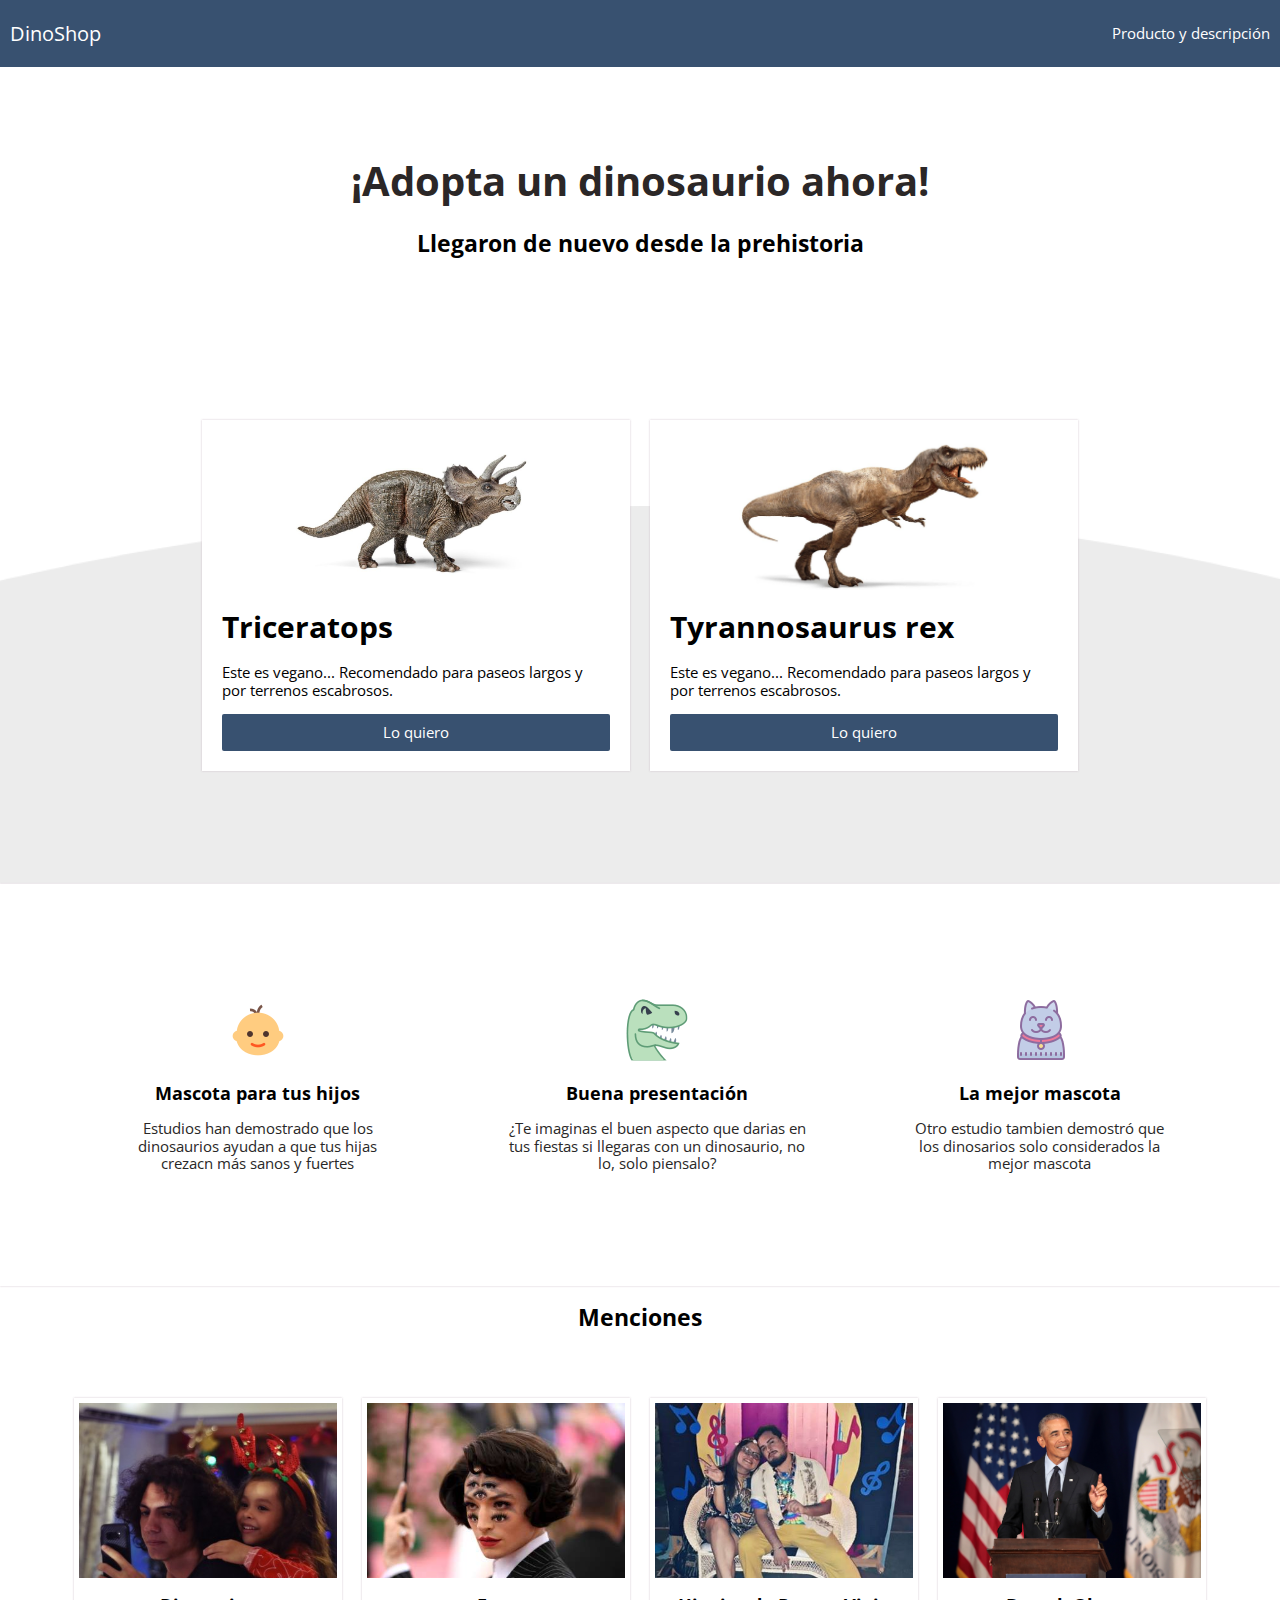
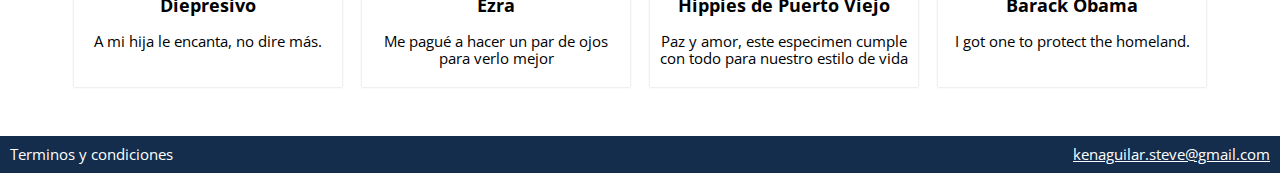
<file: index.html>
<!DOCTYPE html>
<html lang="es">

<head>
    <meta charset="UTF-8">
    <link rel="stylesheet" href="css/animation.css">
    <link rel="stylesheet" href="css/normalize.css">
    <link rel="stylesheet" href="css/estilos.css">
    <link rel="stylesheet" href="css/mobile.css">
    <meta name="viewport" content="width=device-width">
    <title>DinoShop</title>
</head>

<body>

    <nav class="fadeInDown">
        <div class="dino_shop">
            <p>DinoShop</p>
        </div>
        <div class="nav_options">
            <ul>

         
                <li><a href="producto.html">Producto y descripción</a></li>
            </ul>
        </div>



    </nav>


    <div class="main_section fadeIn">
        <h1>¡Adopta un dinosaurio ahora!</h1>
        <h2>Llegaron de nuevo desde la prehistoria</h2>
    </div>

    <div class="products ">
        <div class="product fadeInUp">
            <div class="content">
                <div id="dino_1" class="img_content">

                </div>
                
                <h1>Triceratops</h1>
                <p>Este es vegano...
                    Recomendado para paseos
                    largos y por terrenos escabrosos.</p>
                    <a href="venta.html">
                            <button class="main_button" >Lo quiero</button>
                    </a>
                
            </div>
        </div>

        <div class="product fadeInUp">
            <div class="content">
                <div id="dino_2" class="img_content">

                </div>
                <h1>Tyrannosaurus rex</h1>

                <p>Este es vegano...
                        Recomendado para paseos
                        largos y por terrenos escabrosos.</p>
                        <a href="error.html">
                                <button class="main_button" >Lo quiero</button>
                        </a>
                

            </div>
        </div>
    </div>

    <div class="beneficios">

        <div class="beneficio">
            <div class="content">
                <div id="bene_1" class="img_content">
                    <img src="images/baby.png">
                </div>
                <h3>Mascota para tus hijos</h3>
                <p class="txt_beneficio">Estudios han demostrado que los dinosaurios ayudan
                    a que tus hijas crezacn más sanos y fuertes
                </p>
            </div>

        </div>
     
        <div class="beneficio">
            <div class="content">
                <div class="img_content">
                    <img src="images/icons8-dinosaur-64.png">
                </div>
                <h3>Buena presentación</h3>
                <p class="txt_beneficio">
                    ¿Te imaginas el buen aspecto que darias en tus fiestas
                    si llegaras con un dinosaurio, no lo, solo piensalo?
                </p>
            </div>
        </div>
     
        <div class="beneficio">
            <div class="content">
                <div class="img_content">
                    <img src="images/cat.png" alt="">
                </div>
                <h3>La mejor mascota</h3>
                <p class="txt_beneficio">Otro estudio tambien demostró que los dinosarios
                    solo considerados la mejor mascota
                </p>
            </div>
        </div>

    </div>
  
    <div class="mentions_div">
        <div id="parrafo_mention">
                <h2>Menciones</h2>
        </div>
<div class="mentions">
        <div class="mention">
                <div class="content_mention">
                        <div id="mention1" class="img_mention"></div>
                    <div class="text">
                        <h3>Diepresivo</h3>
                        <p>A mi hija le encanta, no dire más.</p>
                    </div>
                </div>
            </div>
    
            <div class="mention fadeIn">
                <div class="content_mention">
                        <div id="mention2" class="img_mention"></div>
                    <div class="text">
                        <h3>Ezra</h3>
                        <p>Me pagué a hacer un par de ojos para verlo mejor</p>
                    </div>
                </div>
            </div>
    
            <div class="mention">
                <div class="content_mention">
                        <div id="mention3" class="img_mention"></div>
                    <div class="text">
                        <h3>Hippies de Puerto Viejo</h3>
                        <p>Paz y amor, este especimen cumple con todo para nuestro estilo de vida</p>
                    </div>
                </div>
            </div>
            <div class="mention">
                <div class="content_mention">
                    <div id="mention4" class="img_mention"></div>
                    
                    <div class="text">
                        <h3>Barack Obama</h3>
                        <p>I got one to protect the homeland.</p>
                    </div>
                </div>
            </div>
</div>
    </div>
    <footer>
            <div class="option">Terminos y condiciones</div>
            <div class="option contact"><a href="mailto:kenaguilar.steve@gmail.com">kenaguilar.steve@gmail.com</a></div>
          </footer>
    <!-- <script src="scripts/scrip.js"></script> -->
</body>

</html>
</file>
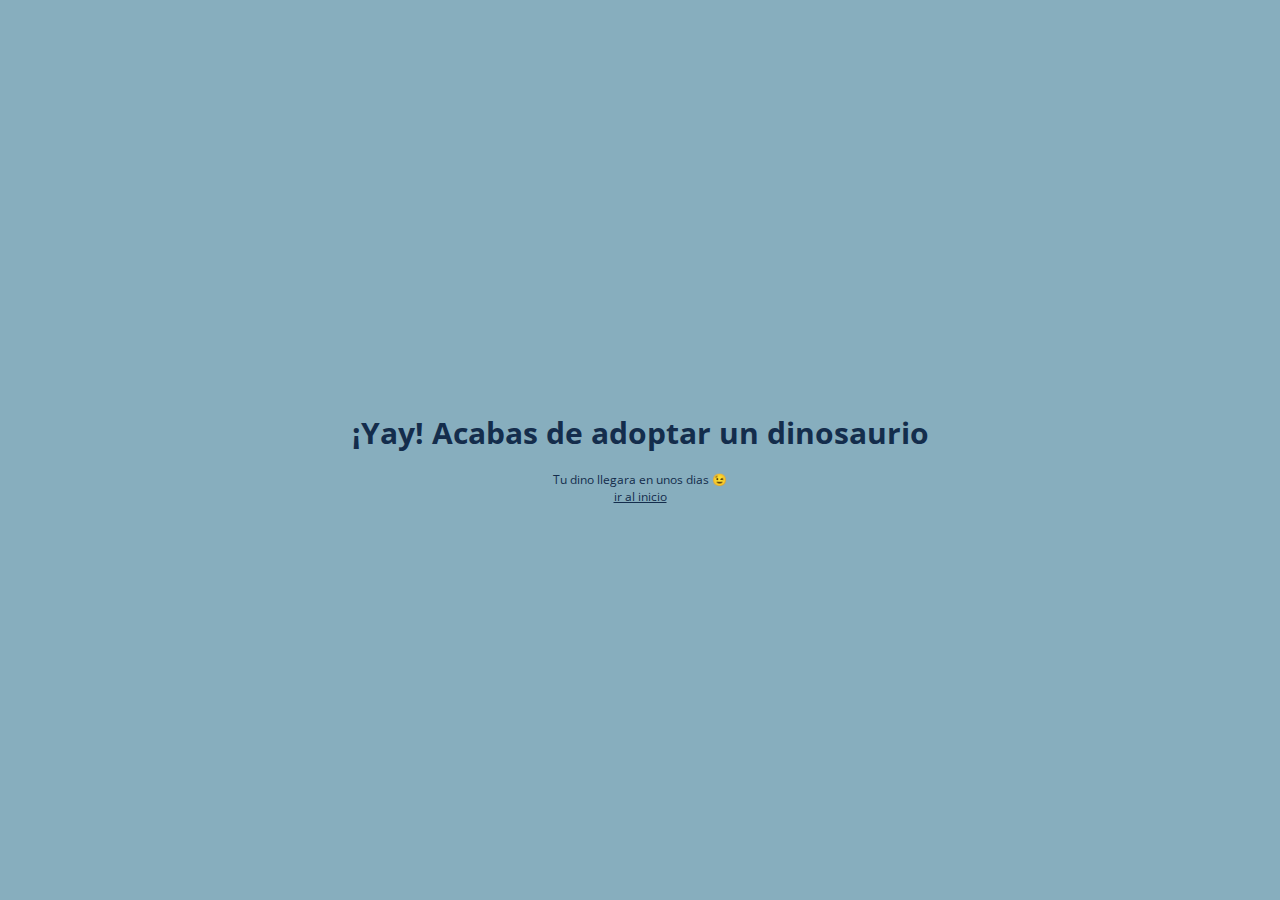
<file: exito.html>
<!DOCTYPE html>
<html lang="es">

<head>
    <meta charset="UTF-8">
    <meta name="viewport" content="width=device-width, initial-scale=1.0">
    <meta http-equiv="X-UA-Compatible" content="ie=edge">
    <link rel="stylesheet" href="css/animation.css">
    <link rel="stylesheet" href="css/normalize.css">
    <link rel="stylesheet" href="css/estilos.css">
    <link rel="stylesheet" href="css/mobile.css">
    <link rel="stylesheet" href="css/exito.css">
    <title>Exito</title>
</head>

<body>
    <div class="content_exito">
        <h1>¡Yay! Acabas de adoptar un dinosaurio</h1>
        <div>

            <small>Tu dino llegara en unos dias 😉</small>
        </div>
        <div>

            <small><a href="index.html">ir al inicio</a></small>
        </div>
    </div>
</body>

</html>
</file>
<file: css/animation.css>
.fadeIn {
  -webkit-animation-duration: 4s;
  animation-duration: 4s;
  -webkit-animation-fill-mode: both;
  animation-fill-mode: both;
  -webkit-animation-name: fadeIn;
  animation-name: fadeIn;
}
@keyframes fadeIn {
  from {
    opacity: 0;
  }
  to {
    opacity: 1;
  }
}

.fadeInDown {
  -webkit-animation-duration: 1s;
  animation-duration: 1s;
  -webkit-animation-fill-mode: both;
  animation-fill-mode: both;
  -webkit-animation-name: fadeInDown;
  animation-name: fadeInDown;
}
@keyframes fadeInDown {
  from {
    opacity: 0;
    -webkit-transform: translate3d(0, -100%, 0);
    transform: translate3d(0, -100%, 0);
  }
  to{
    opacity: 1;
    -webkit-transform: translate3d(0, 0, 0);
    transform: translate3d(0, 0, 0);

  }
}

.fadeInUp {
    -webkit-animation-duration: 1s;
    animation-duration: 1s;
    -webkit-animation-fill-mode: both;
    animation-fill-mode: both;
    -webkit-animation-name: fadeInUp; 
    animation-name: fadeInUp;
  }
  @keyframes fadeInUp {
    from {
      opacity: 0;
      -webkit-transform: translate3d(0, 100%, 0);
      transform: translate3d(0, 100%, 0);
    }
    to{
      opacity: 1;
      -webkit-transform: translate3d(0, 0%, 0);
      transform: translate3d(0, 0, 0);
  
    }
  }
</file>
<file: css/estilos.css>
@import url("https://fonts.googleapis.com/css?family=Open+Sans:400,700");
/*Variables*/

:root {
  --blue-hard-color: #142d4c;
  --blue-color: #385170;
  --white-color: white;
  --azul-marino-color: #87aebe;
  /*espaciado*/
  --space: 10px;
  /*tipografia*/
  --pequenia: 12px; 
  --normal: 15px;
  --media: 20px;
  --grande: 40px; 
  --color-texto: #292727; 
  /*Box Shadow*/
  --box: 0 0 2px #c1b1bcbc;
}
html,
body {
  padding: 0%;
  margin: 0%;
  font-size: var(--normal);
  font-family: "Open Sans", sans-serif;

}
nav div p {
  margin: 0;
  font-size: 20px;
}
nav {
  display: flex;
  background-color: var(--blue-color);
  padding: var(--space);
  color: var(--white-color);
  justify-content: space-between;
  align-items: center;
}
nav ul {
  display: flex;
}
nav li {
  padding-left: 20px;
  list-style: none;
}

nav li a {
  color: var(--white-color);
  text-decoration: none;
}

nav li a:hover {
  color: var(--azul-marino-color);
}

label{
    font-size: var(--normal)
}
.dino_shop p{
    color: white; 
}
/*----------------------------------- Main section*/

.main_section {
  padding: 5% 10% 18%;
  text-align: center;
}
.main_section h1{
    font-size: var(--grande); 
    color: #2b2727; 
}
.products {
  background-image: url("../images/Trazado.png");
  padding: 5% 15% ;
  background-position: center top;
  background-repeat: no-repeat;
  display: flex;
  height: 250px;
  background-size: cover;
}
.product {
  padding: var(--space);
  margin-top: -160px;
  /* width: 100%; */

}

.product .content {
  background-color: var(--white-color);
  padding: 20px;
  box-shadow: var(--box);
}
.img_content {
  text-align: center;
  max-height: 200px;
}
#dino_1 {
  background-image: url("../images/dino_1.jpg");
  height: 150px;
}
#dino_2 {
  background-image: url("../images/dino_2.jpg");
  height: 150px;
}
#dino_1,
#dino_2 {
  background-size: contain;
  background-repeat: no-repeat;
  background-position: center top;
}

.main_button {
  background-color: var(--blue-color);
  width: 100%;
  padding: var(--space);
  font-size: 15px;
  color: var(--white-color);
  border: none;
  cursor: pointer;
  border-radius: 2px;
}
.main_button:hover {
  background-color: #273a52;
}

/*Beneficio*/
.beneficios {
  box-shadow: var(--box);
  padding: 5%;
  display: flex;
}

.beneficio .content {
  margin: 50px;
  text-align: center;
}
.txt_beneficio {
  /* text-align: justify; */
  color: var(--color-texto);
}
/*mentions*/
.mentions_div{
    display: inline;
}
#parrafo_mention{
    text-align: center; 
}
.mentions {
  padding: 3% 5%;
  display: flex;
  justify-content: center;
  text-align: center;

}

/*Damos el tamaño del div que contendra las fotos*/
.mention {
  box-shadow: var(--box);
  padding: 5px;
  margin: 10px;
  width: 100%;
}
.img_mention {
  height: 175px;
  /* border: 2px solid black;  */
}
/*ponemos las imagenes*/
#mention1 {
  background-image: url("../images/comentario_diego.jpg");
}
#mention2 {
  background-image: url("../images/comentario_ezra.jpg");
}
#mention3 {
  background-image: url("../images/comentario_hippie.JPG");
}
#mention4 {
  background-image: url("../images/coemtario_barack.jpg");
}
.img_mention {
  background-size: cover;
  background-repeat: no-repeat;
  background-position: center top;
}


/*-------------------------------------------Venta*/

.modulo_pago{
    background-color: var(--white-color);
    box-shadow: var(--box); 
    padding: var(--space);
    
}
.modulo_pago_img{
    text-align: center;
}
.box_name, .box_mail, .box_phone {
    padding: 0px 10px 15px;
    margin: 20px 0px 30px;
    border: 1px solid #c1b1bcbc; 
    border-radius: 3px; 
   
}

.modulo_pago input[type="text"]{
    height: 18px;
    width: 100%;
    border:none; 
    outline: none;
  
}

.div_txt label  {
    font-size: var(--pequenia); 
    margin: -5px;
    opacity:0;
}
input:focus{
    border:none;
 }

/* ------------------------------------------- Footer */
footer {
  display: flex;
  justify-content: space-between;
  font-size: var(--normal);
  background-color: var(--blue-hard-color);
  padding: var(--space);
  color: var(--white-color);
}

.contact a {
  color: var(--white-color);
}
</file>
<file: css/mobile.css>
@media (max-width: 600px) {
    .products{
        display: inherit; 
        height: auto;
    }
    .product{
      
        margin-top: 0; 
    }
    .main_section{
       padding: 4%;  
    }
    .beneficios, .mentions{

        display: inherit; 
    }
    .mention{
        width: auto; 
    }
    .img_mention{
        height: 350px;
        
    }
}
</file>
<file: css/exito.css>
body{
    background-color: #87AEBE; 
    text-align: center; 
    color: #142D4C;
    display: flex; 
    justify-content: center; 
    align-items: center; 
    height: 100vh;
}

.content_exito a{
    color: #142D4C;  
    
}
</file>
